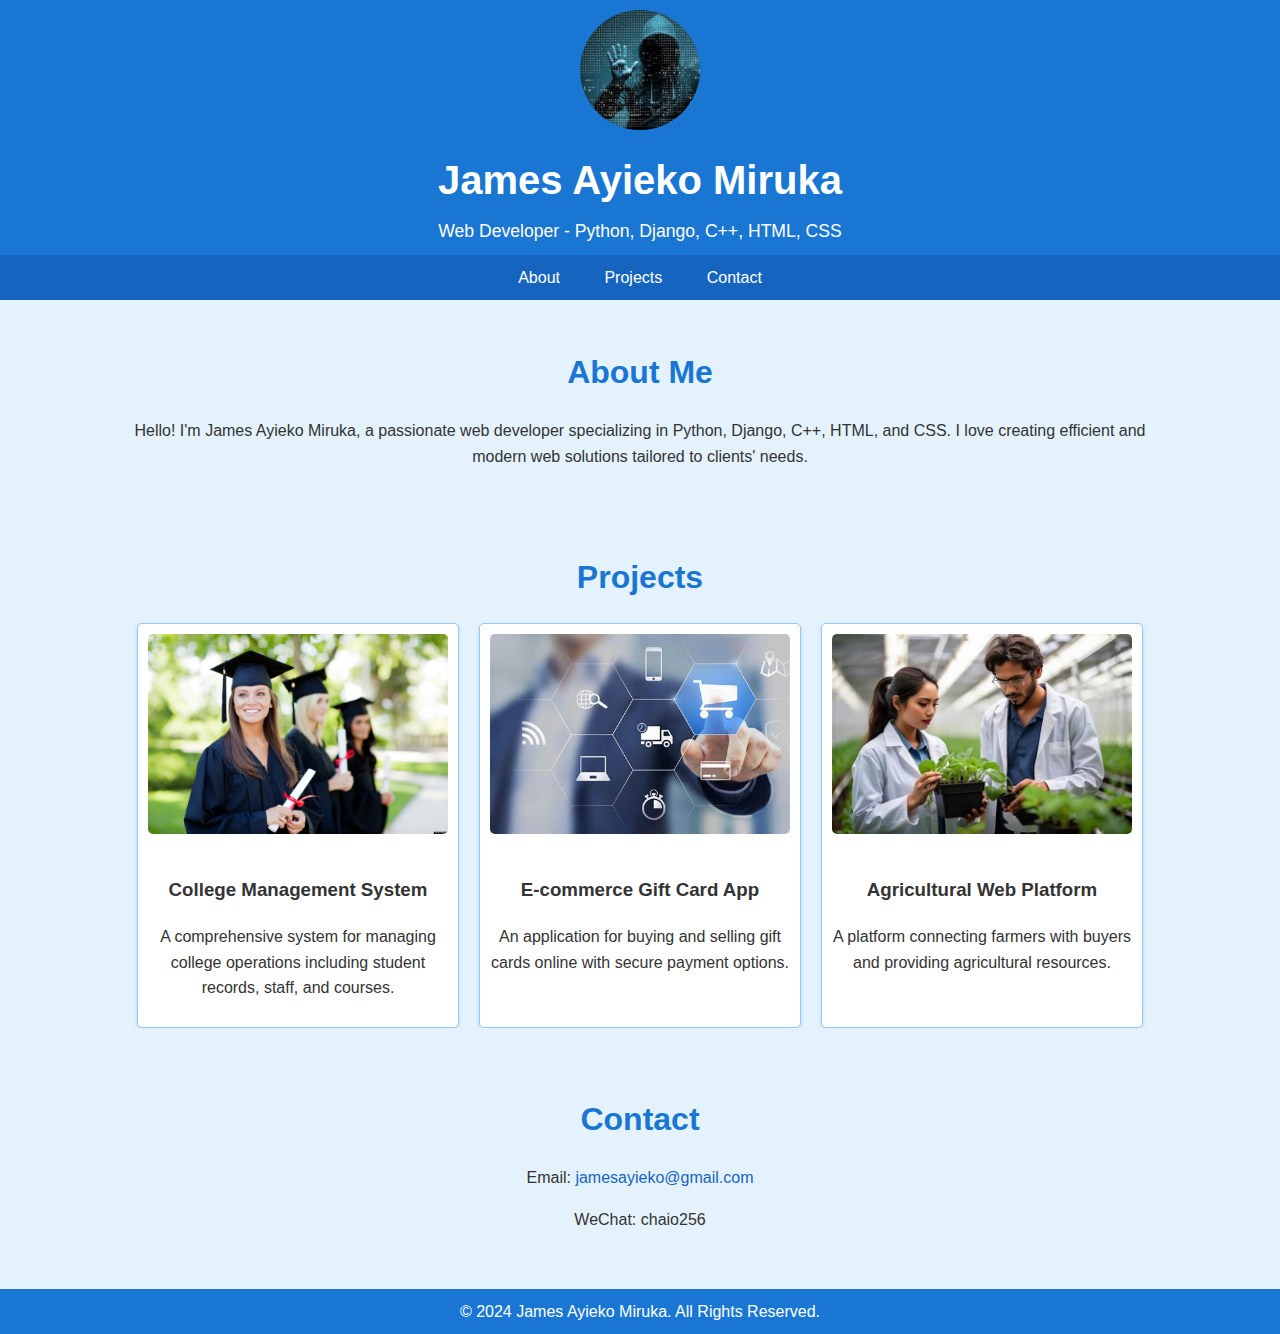
<file: js/port/index.html>
<!DOCTYPE html>
<html lang="en">
<head>
    <meta charset="UTF-8">
    <meta name="viewport" content="width=device-width, initial-scale=1.0">
    <title>James Ayieko Miruka - Portfolio</title>
    <link rel="stylesheet" href="style.css">
</head>
<body>
    <header>
        <div class="container">
            <!-- Profile Image -->
            <img src="pro.jpeg" alt="James Ayieko Miruka" class="profile-img">
            <h1>James Ayieko Miruka</h1>
            <p>Web Developer - Python, Django, C++, HTML, CSS</p>
        </div>
    </header>

    <nav>
        <ul>
            <li><a href="#about">About</a></li>
            <li><a href="#projects">Projects</a></li>
            <li><a href="#contact">Contact</a></li>
        </ul>
    </nav>

    <section id="about" class="section">
        <div class="container">
            <h2>About Me</h2>
            <p>Hello! I'm James Ayieko Miruka, a passionate web developer specializing in Python, Django, C++, HTML, and CSS. I love creating efficient and modern web solutions tailored to clients' needs.</p>
        </div>
    </section>

    <section id="projects" class="section">
        <div class="container">
            <h2>Projects</h2>
            <div class="projects">
                <div class="project">
                    <img src="college.jpg" alt="College Management System" class="project-img">
                    <h3>College Management System</h3>
                    <p>A comprehensive system for managing college operations including student records, staff, and courses.</p>
                </div>
                <div class="project">
                    <img src="ecommerce.jpg" alt="Gift Card E-commerce App" class="project-img">
                    <h3>E-commerce Gift Card App</h3>
                    <p>An application for buying and selling gift cards online with secure payment options.</p>
                </div>
                <div class="project">
                    <img src="agric.jpg" alt="Agricultural Web Platform" class="project-img">
                    <h3>Agricultural Web Platform</h3>
                    <p>A platform connecting farmers with buyers and providing agricultural resources.</p>
                </div>
            </div>
        </div>
    </section>

    <section id="contact" class="section">
        <div class="container">
            <h2>Contact</h2>
            <p>Email: <a href="mailto:jamesayieko@gmail.com">jamesayieko@gmail.com</a></p>
            <p>WeChat: chaio256</p>
        </div>
    </section>

    <footer>
        <div class="container">
            <p>&copy; 2024 James Ayieko Miruka. All Rights Reserved.</p>
        </div>
    </footer>

    <script src="main.js"></script>
</body>
</html>
</file>
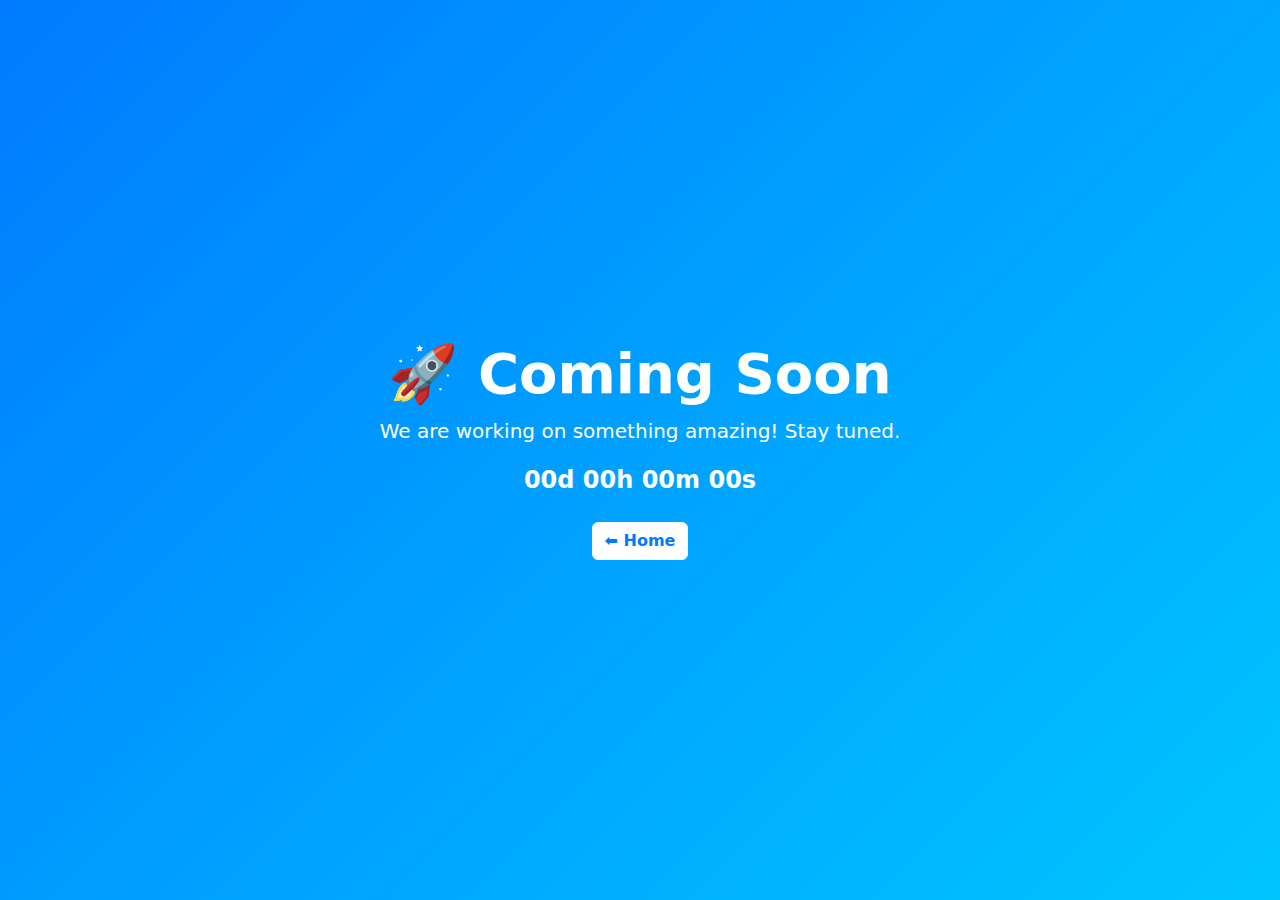
<file: soon.html>
<!DOCTYPE html>
<html lang="en">
<head>
    <meta charset="UTF-8">
    <meta name="viewport" content="width=device-width, initial-scale=1">
    <title>Coming Soon</title>
    <!-- Bootstrap 5 CDN -->
    <link href="https://cdn.jsdelivr.net/npm/bootstrap@5.3.0/dist/css/bootstrap.min.css" rel="stylesheet">
    <script src="https://cdn.jsdelivr.net/npm/bootstrap@5.3.0/dist/js/bootstrap.bundle.min.js"></script>
    <style>
        body {
            background: linear-gradient(135deg, #007bff, #00c6ff);
            height: 100vh;
            display: flex;
            justify-content: center;
            align-items: center;
            text-align: center;
            color: white;
        }

        .container {
            max-width: 600px;
        }

        .back-btn {
            background-color: white;
            color: #007bff;
            font-weight: bold;
            transition: 0.3s;
        }

        .back-btn:hover {
            background-color: #0056b3;
            color: white;
        }

        .countdown {
            font-size: 24px;
            font-weight: bold;
        }
    </style>
</head>
<body>

    <div class="container">
        <h1 class="display-4 fw-bold">🚀 Coming Soon</h1>
        <p class="lead">We are working on something amazing! Stay tuned.</p>
        
        <div class="countdown mt-3" id="countdown">00d 00h 00m 00s</div>

        <a href="index.html" class="btn btn-light back-btn mt-4" onclick="goBack()">⬅ Home</a>
    </div>

    <script>
        function goBack() {
            window.history.back();
        }

        // Countdown Timer (Example: Launch in 5 days)
        function startCountdown() {
            const launchDate = new Date();
            launchDate.setDate(launchDate.getDate() + 5); // Set launch date (5 days from now)

            function updateCountdown() {
                const now = new Date().getTime();
                const timeLeft = launchDate - now;

                const days = Math.floor(timeLeft / (1000 * 60 * 60 * 24));
                const hours = Math.floor((timeLeft % (1000 * 60 * 60 * 24)) / (1000 * 60 * 60));
                const minutes = Math.floor((timeLeft % (1000 * 60 * 60)) / (1000 * 60));
                const seconds = Math.floor((timeLeft % (1000 * 60)) / 1000);

                document.getElementById("countdown").innerHTML = `${days}d ${hours}h ${minutes}m ${seconds}s`;

                if (timeLeft < 0) {
                    document.getElementById("countdown").innerHTML = "🚀 We are Live!";
                }
            }

            setInterval(updateCountdown, 1000);
        }

        startCountdown();
    </script>

</body>
</html>
</file>
<file: js/port/style.css>
/* General Styles */
body {
    margin: 0;
    font-family: Arial, sans-serif;
    line-height: 1.6;
    color: #333;
    background-color: #e3f2fd; /* Light blue background */
}

.container {
    width: 80%;
    margin: auto;
    overflow: hidden;
}

header {
    background: #1976d2; /* Blue color for header */
    color: #fff;
    padding: 10px 0;
    text-align: center;
}

header h1 {
    margin: 0;
    font-size: 2.5rem;
}

header p {
    margin: 5px 0 0;
    font-size: 1.1rem;
}

/* Profile Image */
.profile-img {
    width: 120px; /* Adjust size of profile image */
    height: 120px;
    border-radius: 50%; /* Circle shape */
    object-fit: cover; /* Ensure the image covers the area without distorting */
    margin-bottom: 10px;
}

/* Navigation */
nav ul {
    padding: 0;
    margin: 0;
    list-style: none;
    background: #1565c0; /* Darker blue for navigation */
    overflow: hidden;
    text-align: center;
}

nav ul li {
    display: inline;
}

nav ul li a {
    display: inline-block;
    padding: 10px 20px;
    color: #fff;
    text-decoration: none;
}

nav ul li a:hover {
    background: #42a5f5; /* Lighter blue for hover effect */
}

/* Section Styles */
.section {
    padding: 20px 0;
    text-align: center;
}

.section h2 {
    margin-bottom: 20px;
    font-size: 2rem;
    color: #1976d2; /* Blue color for section headings */
}

/* Project Styles */
.projects {
    display: flex;
    flex-wrap: wrap;
    justify-content: center;
    gap: 20px;
}

.project {
    background: #fff;
    padding: 10px;
    border: 1px solid #90caf9; /* Light blue border for project boxes */
    border-radius: 5px;
    box-shadow: 0 2px 5px rgba(0, 0, 0, 0.1);
    width: 300px;
    transition: transform 0.3s ease;
}

.project:hover {
    transform: translateY(-5px); /* Slight lift on hover */
}

/* Project Image */
.project-img {
    width: 100%; /* Make image span the entire width of the project card */
    height: 200px; /* Fixed height for consistency */
    object-fit: cover; /* Ensures the image fits without stretching */
    border-radius: 5px; /* Optional: Add rounded corners to the image */
    margin-bottom: 15px; /* Space between image and text */
}

/* Footer */
footer {
    background: #1976d2; /* Same blue as the header for consistency */
    color: #fff;
    text-align: center;
    padding: 10px 0;
    margin-top: 20px;
}

footer p {
    margin: 0;
}

/* Links in sections */
a {
    color: #1565c0; /* Darker blue for links */
    text-decoration: none;
}

a:hover {
    
    color: black; /* Lighter blue for link hover effect */
  

}
</file>
